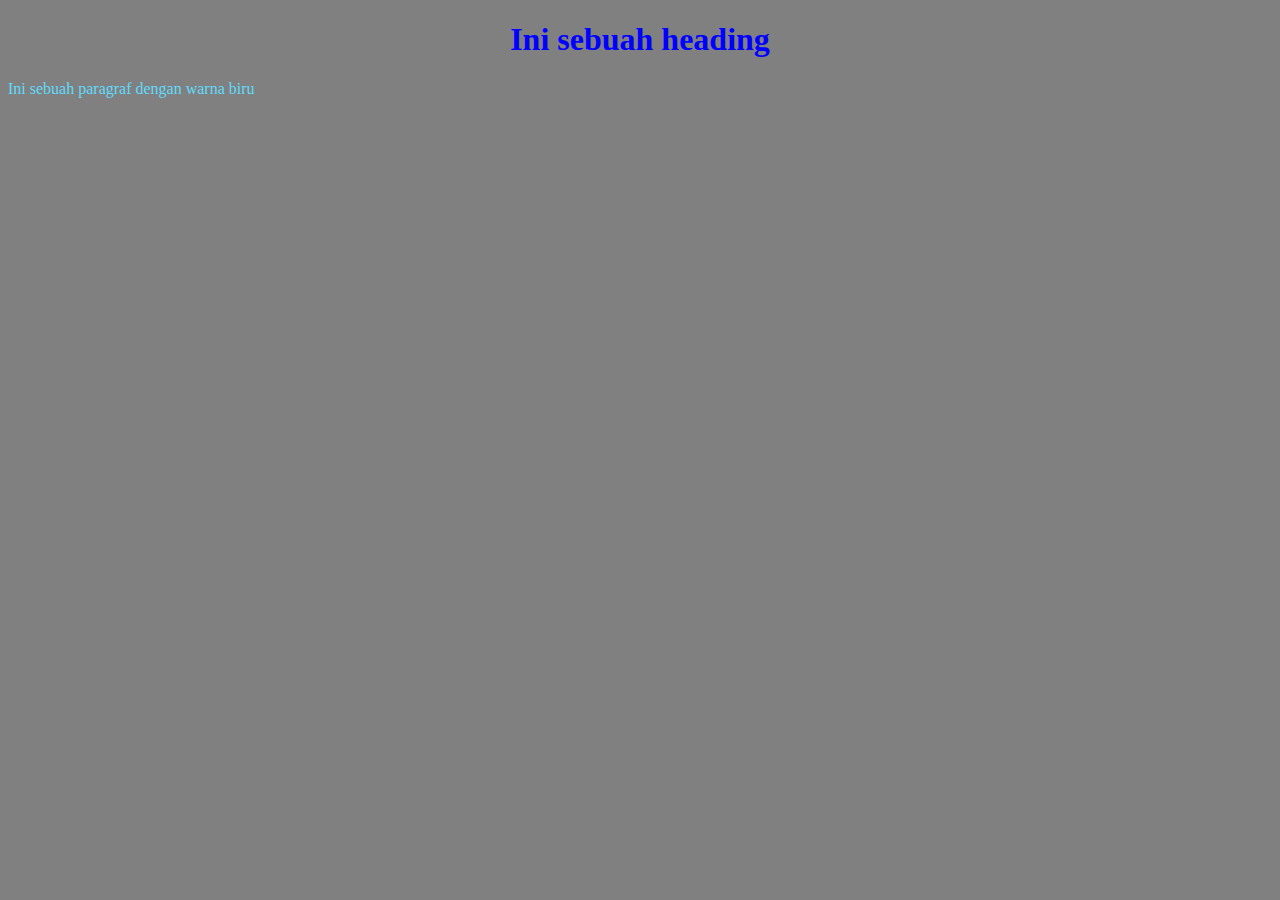
<file: 2.) CSS/index.html>
<!DOCTYPE html>
<html lang="en">
    <head>
        <meta charset="UTF-8">
        <meta name="viewport" content="width=device-width, initial-scale=1.0">
        <title>CSS Inline</title>
    </head>
    <body style="background-color: gray">
        <h1 style="color: blue; text-align: center">Ini sebuah heading</h1>
        <p style="color: #61DBFB">Ini sebuah paragraf dengan warna biru</p>
    </body>
</html>
</file>
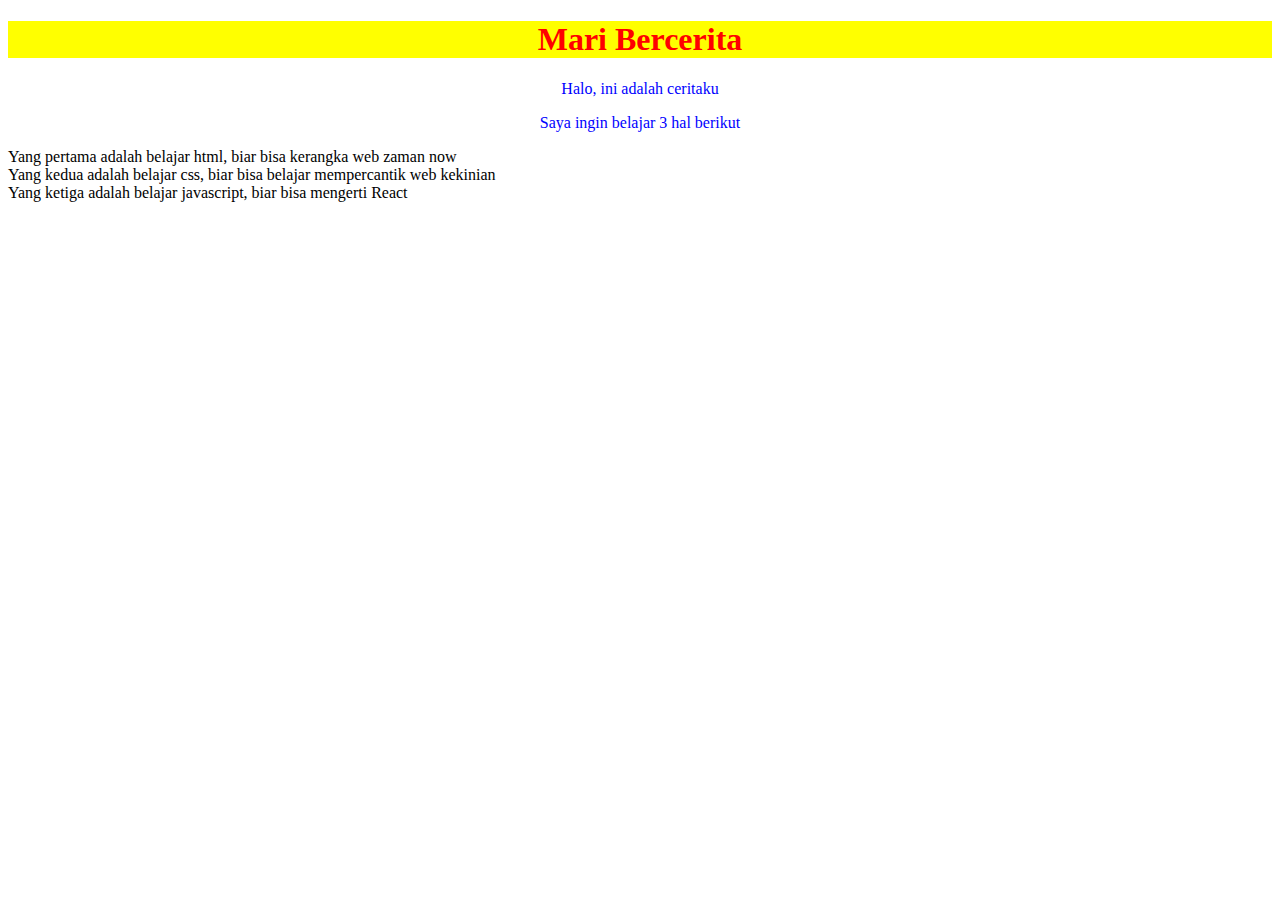
<file: 3.) CSS Selector & Layouting/index.html>
<!DOCTYPE html>
<html lang="en">
    <head>
        <meta charset="UTF-8">
        <meta name="viewport" content="width=device-width, initial-scale=1.0">
        <title>CSS Selector dan Layouting</title>
        <link rel="stylesheet" href="./style.css">
    </head>
    <body>
        <div class>
            <h1>Mari Bercerita</h1>
        </div>
        <div class>
            <p>Halo, ini adalah ceritaku</p>
        </div>
        <div class>
            <p>Saya ingin belajar 3 hal berikut</p>
        </div>
        <div>
            <div>Yang pertama adalah belajar html, biar bisa kerangka web zaman
                now</div>
            <div>Yang kedua adalah belajar css, biar bisa belajar mempercantik
                web kekinian</div>
            <div>Yang ketiga adalah belajar javascript, biar bisa mengerti
                React</div>
        </div>
    </body>
</html>
</file>
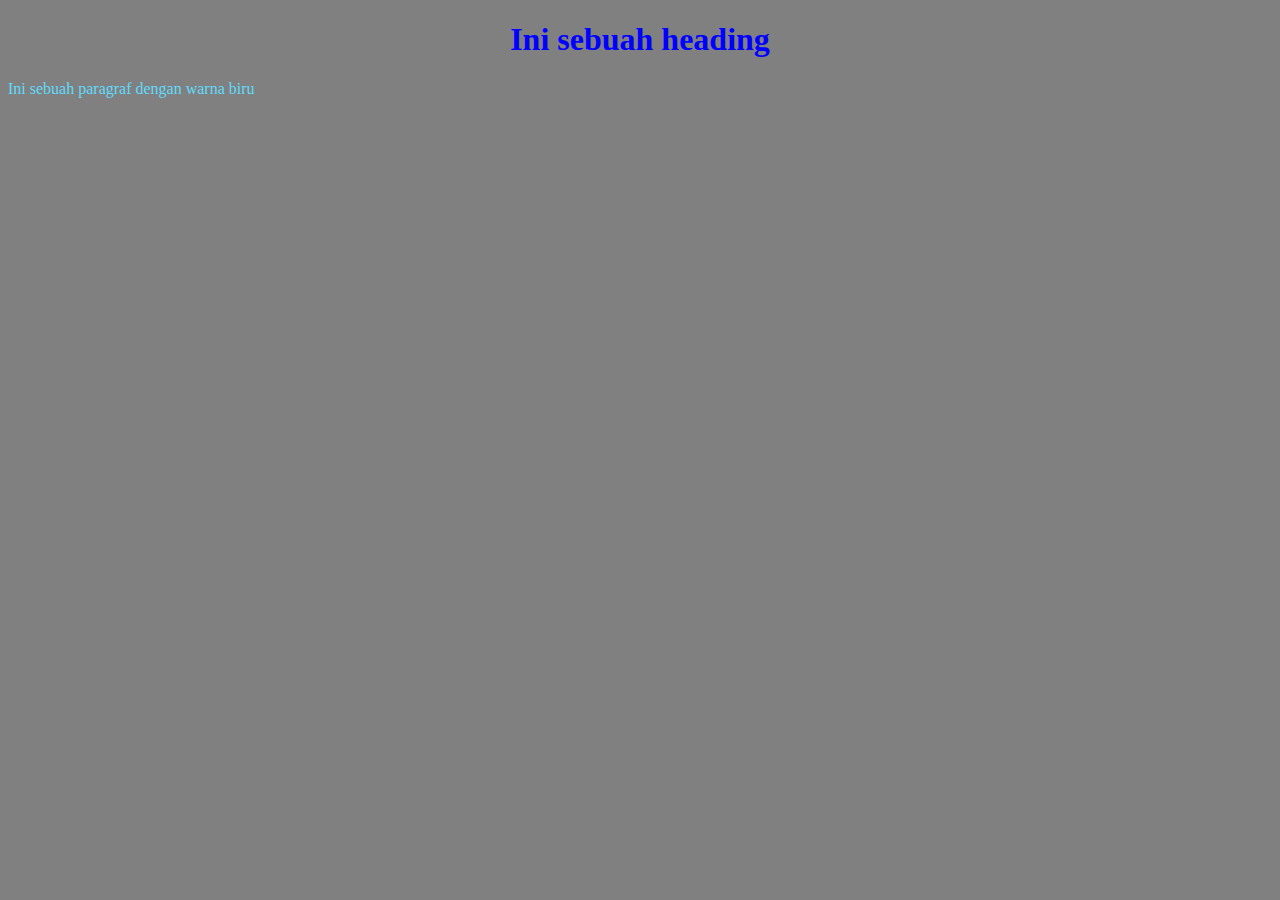
<file: 2.) CSS/css-external/index.html>
<!DOCTYPE html>
<html lang="en">
    <head>
        <meta charset="UTF-8">
        <meta name="viewport" content="width=device-width, initial-scale=1.0">
        <title>Document</title>
        <link rel="stylesheet" href="./style.css">
    </head>
    <body>
        <h1>Ini sebuah heading</h1>
        <p>Ini sebuah paragraf dengan warna biru</p>
    </body>
</html>
</file>
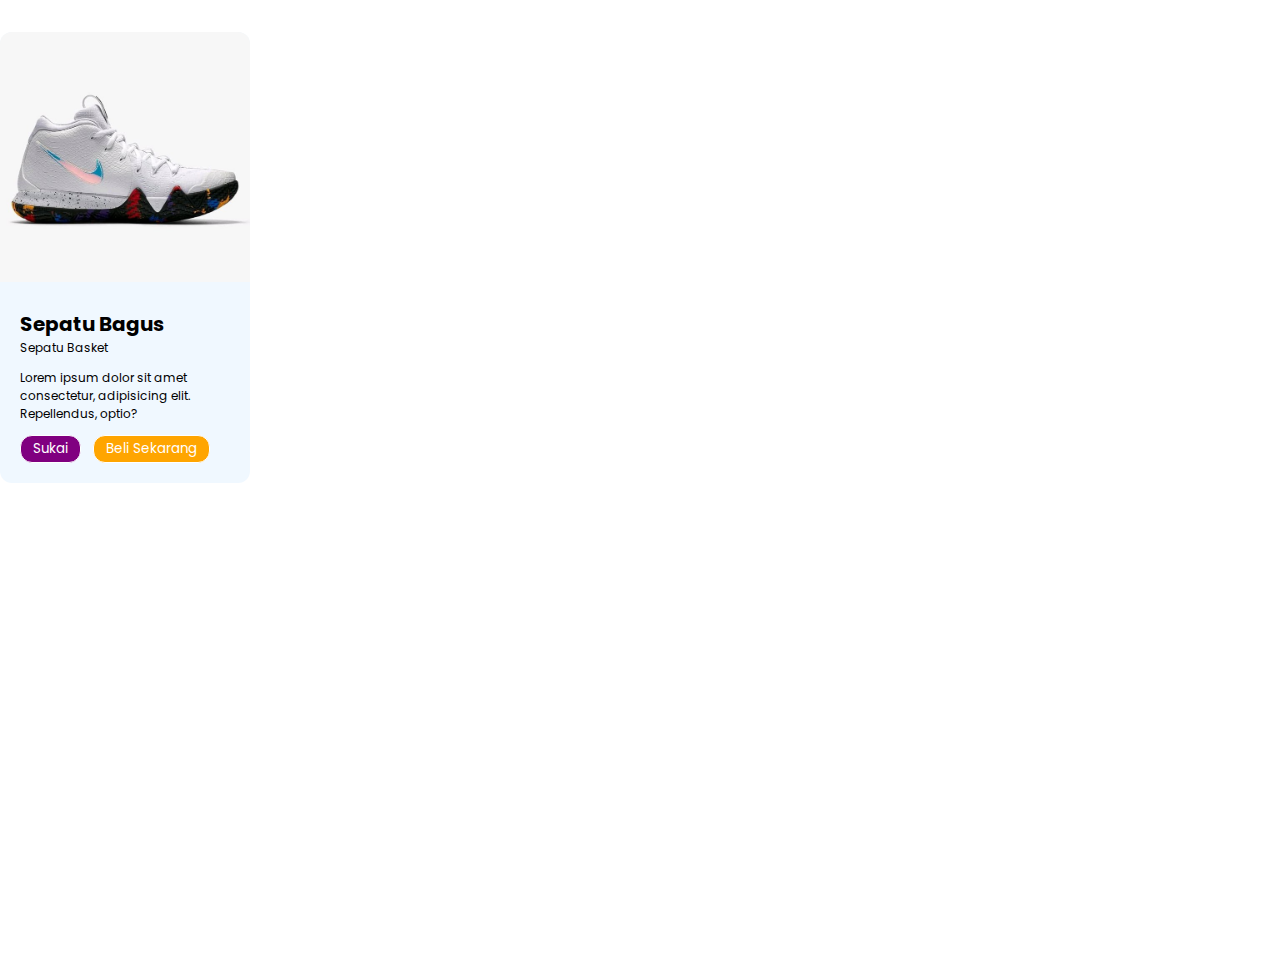
<file: 3.) CSS Selector & Layouting/praktek/index.html>
<!DOCTYPE html>
<html lang="en">
    <head>
        <meta charset="UTF-8">
        <meta name="viewport" content="width=device-width, initial-scale=1.0">
        <title>Document</title>
        <link rel="stylesheet" href="./style.css">
    </head>
    <body>
        <section>
            <div class="container">
                <div class="warapper">
                    <div class="card">
                        <div class="card-image">
                            <img class="img"
                                src="./public/assets/images/sepatu.jpg" alt>
                        </div>
                        <div class="card-content">
                            <div class="subject-title">
                                <div class="title">
                                    <h3 class="c-large">Sepatu Bagus</h3>
                                </div>
                                <div class="subtitle">
                                    <p class="c-small">
                                        Sepatu Basket
                                    </p>
                                </div>
                            </div>
                            <div class="description">
                                <p class="c-small">Lorem ipsum dolor sit amet
                                    consectetur, adipisicing elit. Repellendus,
                                    optio?</p>
                            </div>
                            <div class="cta-wrapper">
                                <div class="cta">
                                    <button class="btn btn-secondary">Sukai</button>
                                </div>
                                <div class="cta">
                                    <button class="btn btn-primary">Beli
                                        Sekarang</button>
                                </div>
                            </div>
                        </div>
                    </div>
                </div>
            </div>
        </section>
    </body>
</html>
</file>
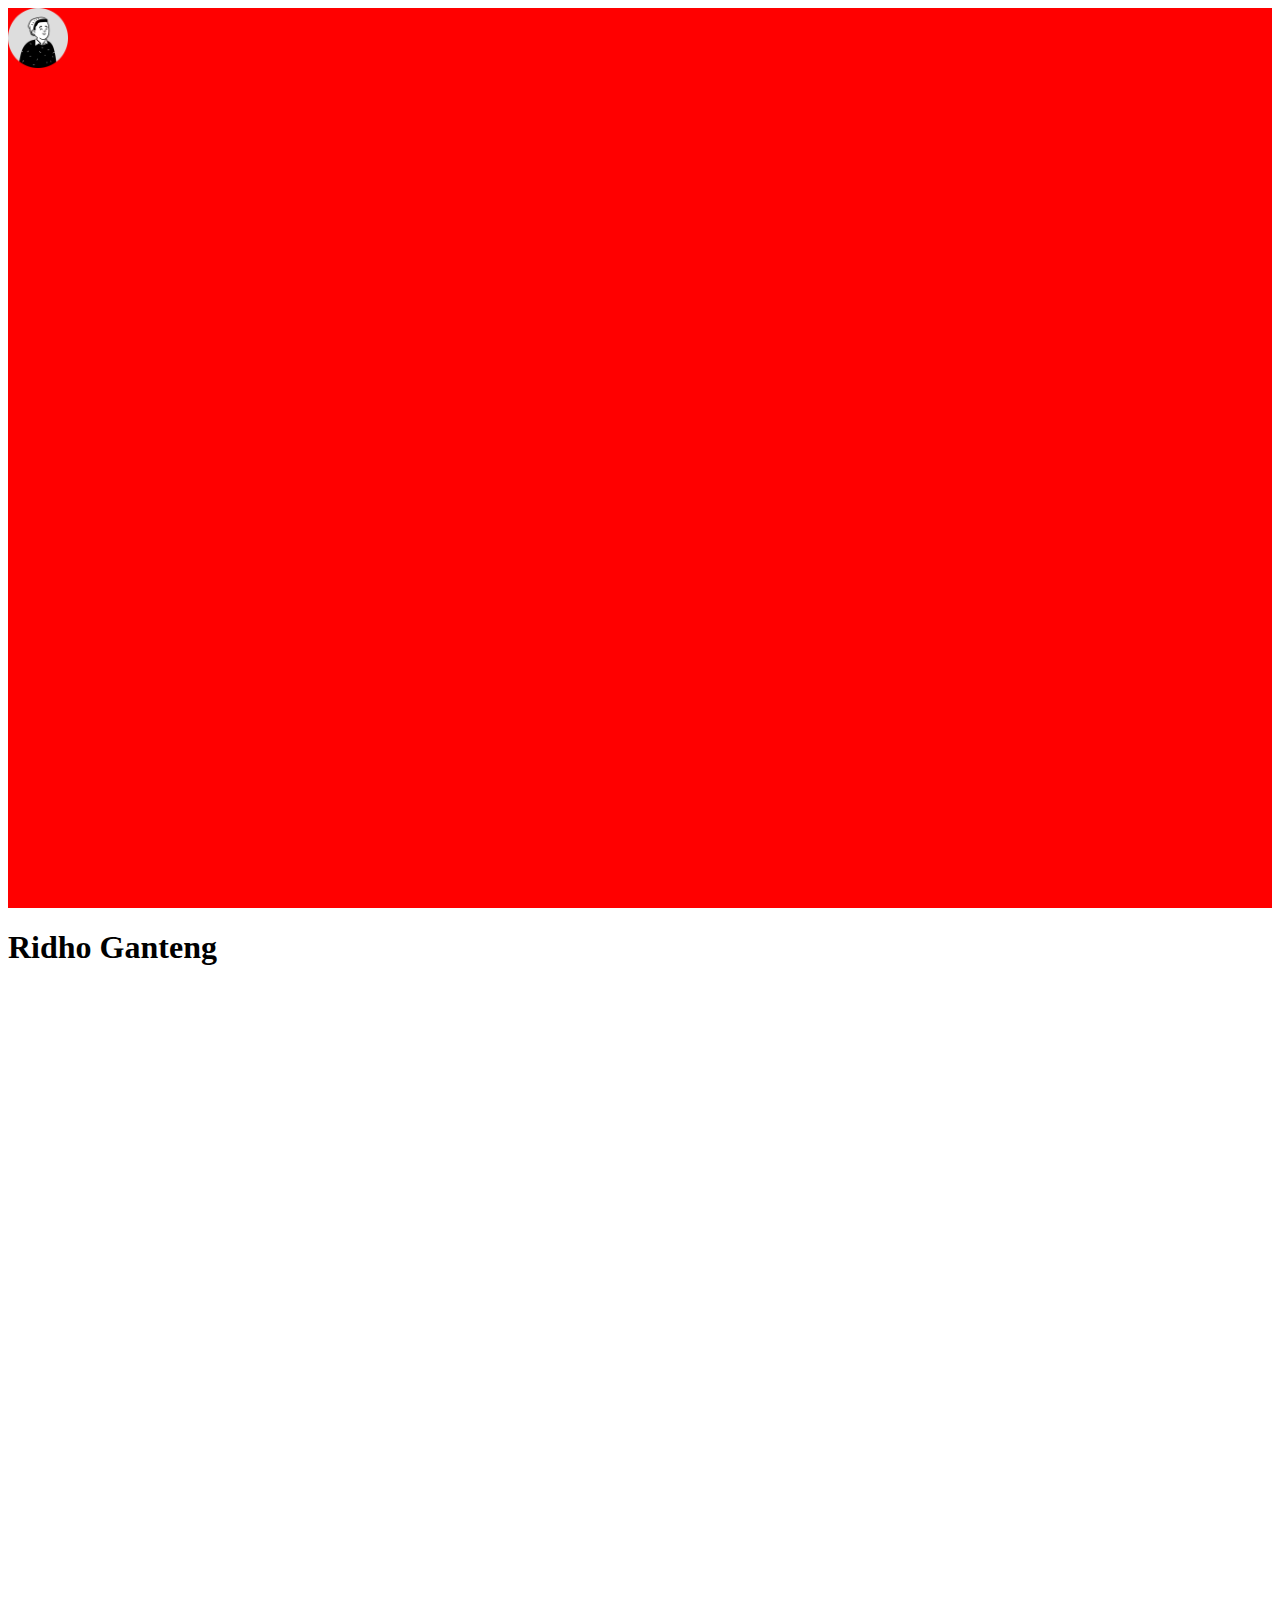
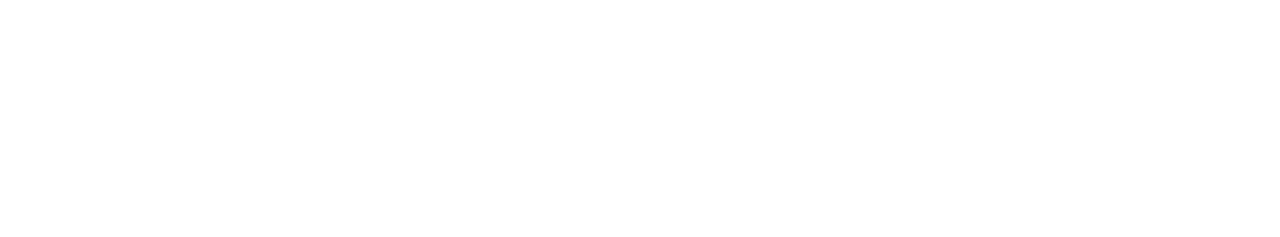
<file: 1.) HTML/handson.html>
<!DOCTYPE html>
<html lang="en">
    <head>
        <meta charset="UTF-8">
        <meta name="viewport" content="width=device-width, initial-scale=1.0">
        <title>Document</title>
    </head>
    <body>
        <section class="section-hero" style="height: 100vh; background-color: red;">
            <div class>
                <img width="60px" src="./public/assets/icon.png" alt>
            </div>
        </section>
        <section class="section-ke-2" style="height: 100vh;">
            <div class>
                <h1>Ridho Ganteng</h1>
            </div>
        </section>
    </body>
</html>
</file>
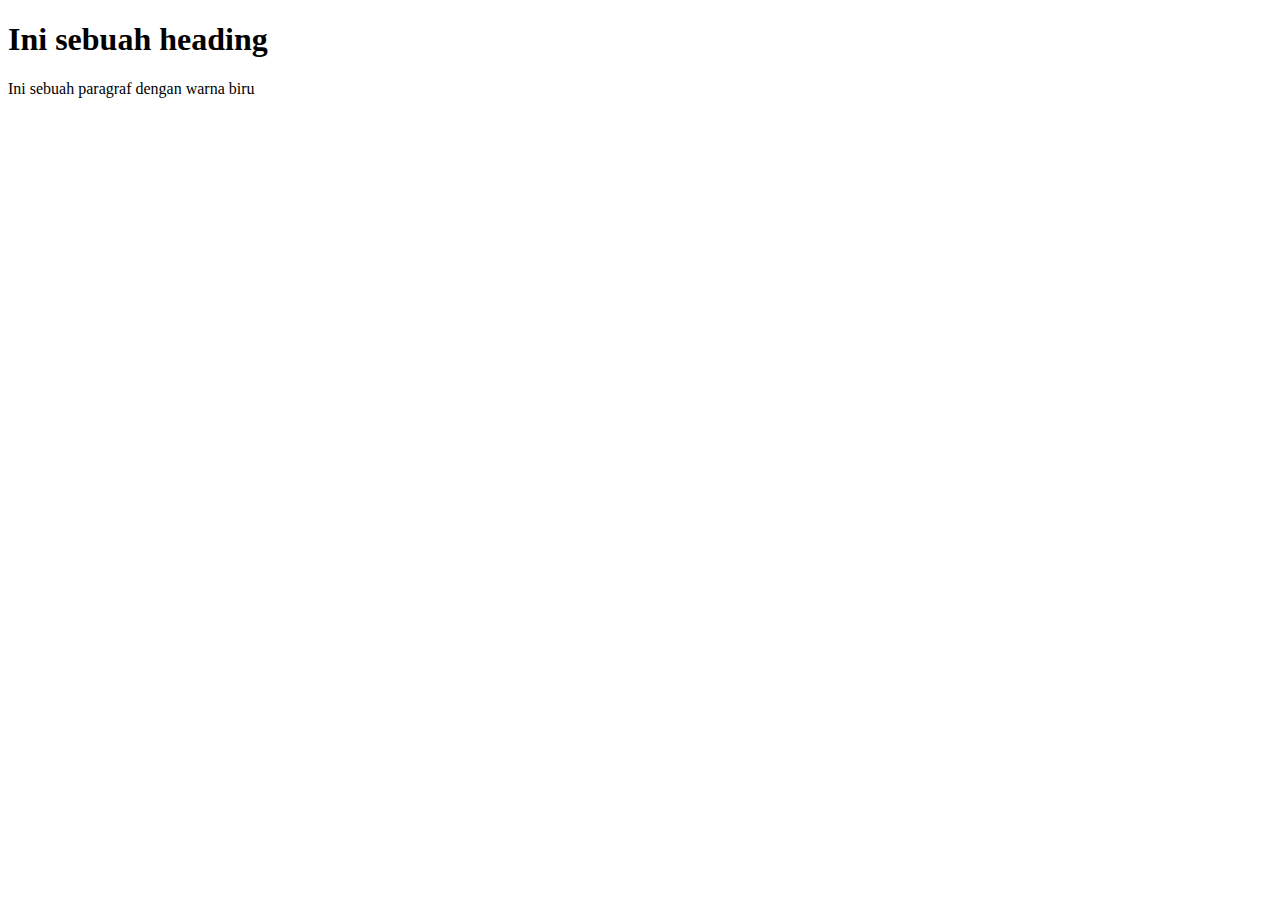
<file: 2.) CSS/index-2.html>
<!DOCTYPE html>
<html lang="en">
    <head>
        <meta charset="UTF-8">
        <meta name="viewport" content="width=device-width, initial-scale=1.0">
        <title>Document</title>
      <link rel="stylesheet" href="">
    </head>
    <body>
        <h1>Ini sebuah heading</h1>
        <p>Ini sebuah paragraf dengan warna biru</p>
    </body>
</html>
</file>
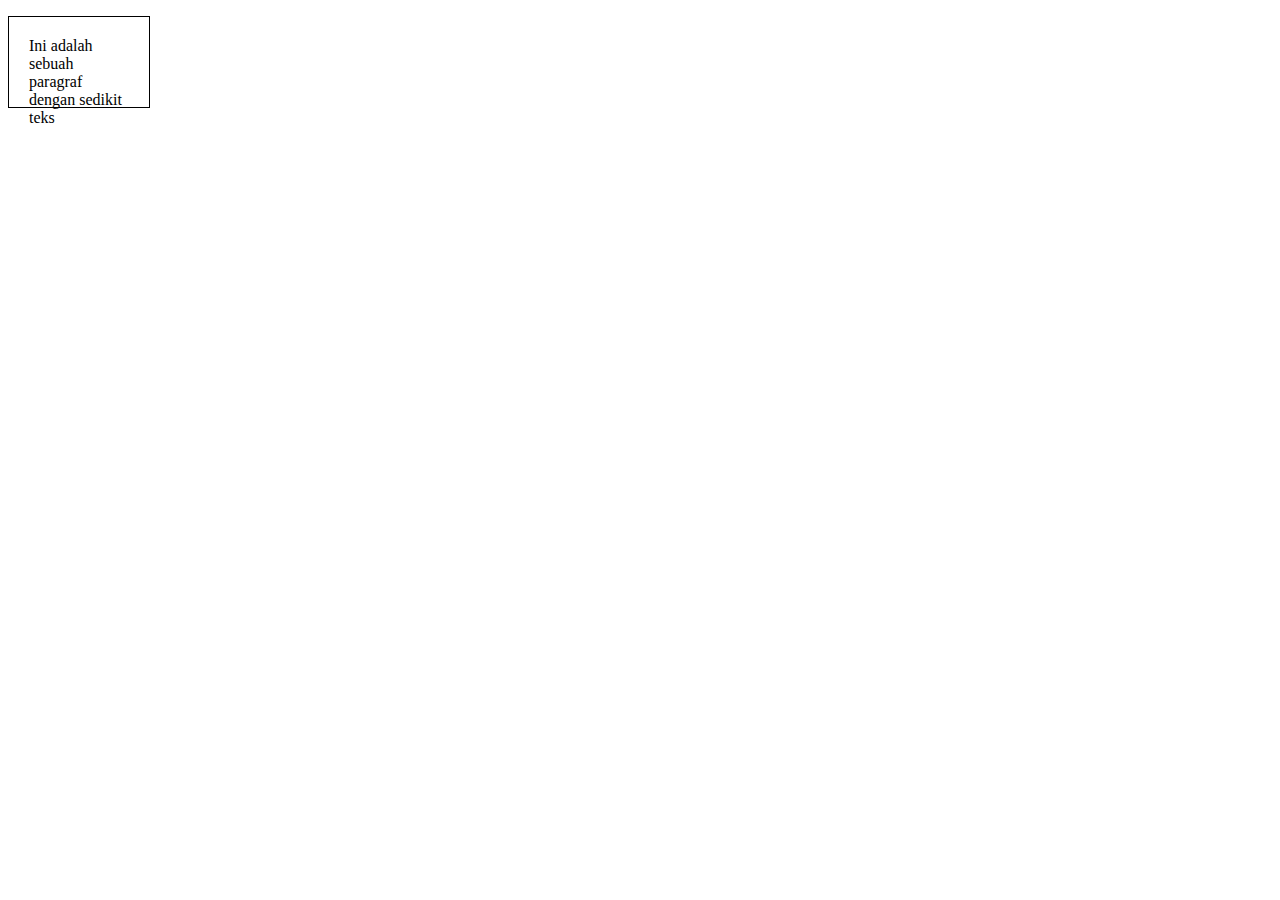
<file: 2.) CSS/index-3.html>
<!DOCTYPE html>
<html lang="en">
    <head>
        <meta charset="UTF-8">
        <meta name="viewport" content="width=device-width, initial-scale=1.0">
        <title>Document</title>
        <style>
            p {
              width: 100px;
              height: 50px;
              padding: 20px;
              border: 1px solid;
            }
          </style>
    </head>
    <body>
        <p>Ini adalah sebuah paragraf dengan sedikit teks</p>
    </body>
</html>
</file>
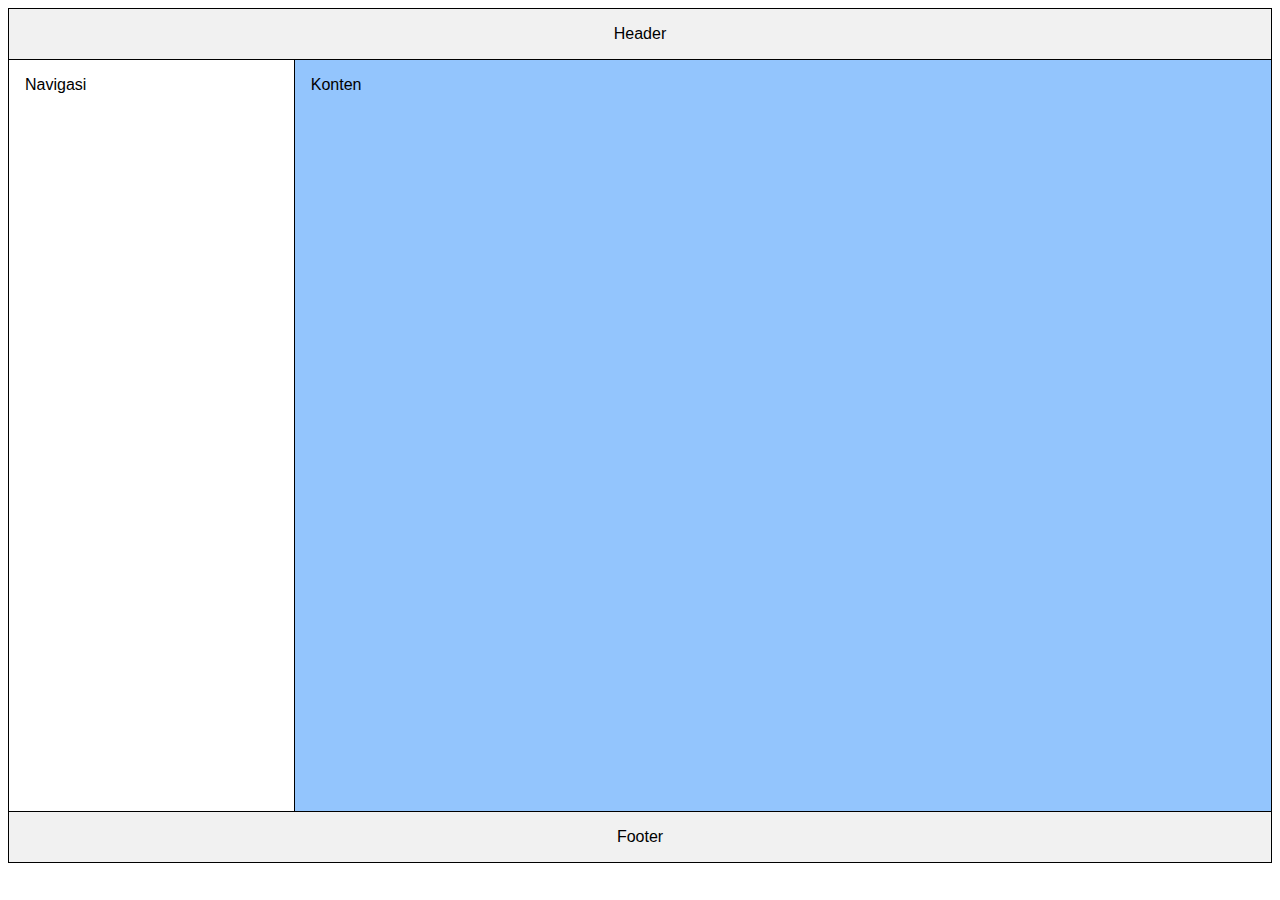
<file: 3.) CSS Selector & Layouting/layouting.html>
<!DOCTYPE html>
<html lang="en">
    <head>
        <meta charset="UTF-8">
        <meta name="viewport" content="width=device-width, initial-scale=1.0">
        <title>Document</title>
        <link rel="stylesheet" href="./layouting.css">
    </head>
    <body>
        <div class="simple-web">
            <header class="kepala">Header</header>
            <div class="kiri-kanan">
                <nav class="navigasi">Navigasi</nav>
                <section class="konten">Konten</section>
            </div>
            <footer class="kaki">Footer</footer>
        </div>
    </body>
</html>
</file>
<file: 3.) CSS Selector & Layouting/style.css>
/* Seluruh paragraf akan menjadi biru */
p {
  color: blue;
}

/* Seluruh h1 akan berwarna merah dengan background kuning */
h1 {
  color: red;
  background-color: yellow;
}

/* 
  Seluruh class "belajar" akan memiliki border dengan warna orange, 
  memiliki padding 10px dan margin 10px; 
*/
.belajar {
  border: 1px solid orange;
  padding: 10px;
  margin: 10px;
}

/* hanya akan memodifikasi elemen dengan id 'react' */
/* memberikan warna background dengan hex #61dbfb */
#react {
  background-color: #61dbfb;
}

h1,
p {
  text-align: center;
}
</file>
<file: 2.) CSS/css-external/style.css>
body {
  background-color: gray;
}
h1 {
  color: blue;
  text-align: center;
}
p {
  color: #61dbfb;
}
</file>
<file: 3.) CSS Selector & Layouting/praktek/style.css>
/* CSS Selector */

/* * => UNTUK SEMUA */
/* , */
@import url("https://fonts.googleapis.com/css2?family=Poppins:ital,wght@0,100;0,200;0,300;0,400;0,500;0,600;0,700;0,800;0,900;1,100;1,200;1,300;1,400;1,500;1,600;1,700;1,800;1,900&display=swap");

*,
html,
body {
  margin: 0;
  padding: 0;
  font-family: "Poppins", serif;
}

section {
  padding: 2rem 0;
 height: 100vh;
}

.c-large {
  font-size: 20px;
}

.c-small {
  font-size: 12px;
}

.container {
  max-width: 1280px;
  margin: 0 auto;
}

.wrapper {
  display: flex;
}

.card {
  display: flex;
  flex-direction: column;
  width: 250px;
  border-radius: 12px;
  background-color: aliceblue;
}

.card-image {
  max-width: 780px;
}

.card-image .img {
  border-radius: 12px 12px 0 0;
}

.card-content {
  display: flex;
  flex-direction: column;
  padding: 20px;
  gap: 12px;
}

.card-content .cta-wrapper {
  display: flex;
  flex-direction: row;
}

.cta-wrapper {
  display: flex;
  gap: 12px;
}

.btn {
  padding: 3px 12px;
  border-radius: 12px;
  font-weight: medium;
  border: 1.5px solid white;
  color: white;
}

.btn-primary {
  background-color: orange;
}

.btn-secondary {
  background-color: purple;
}

.img {
  width: 100%;
  height: 100%;
  object-fit: cover;
}
</file>
<file: 3.) CSS Selector & Layouting/layouting.css>
.simple-web {
  font-family: sans-serif;
  display: flex;
  flex-direction: column;
  height: 95vh;
}

.kepala,
.navigasi,
.konten,
.kaki {
  padding: 1em;
  border-style: solid;
  border-width: 1px;
}

.kepala,
.kaki {
  text-align: center;
  background-color: #f1f1f1;
}

.kiri-kanan {
  display: flex;
  flex-direction: row;
  height: 100vh;
}

.navigasi {
  flex-basis: 20%;
  border-width: 0px;
  border-left-width: 1px;
  border-right-width: 1px;
}

.konten {
  flex-grow: 1;
  border-width: 0px;
  border-right-width: 1px;
  background-color: #93c5fd;
}
</file>
